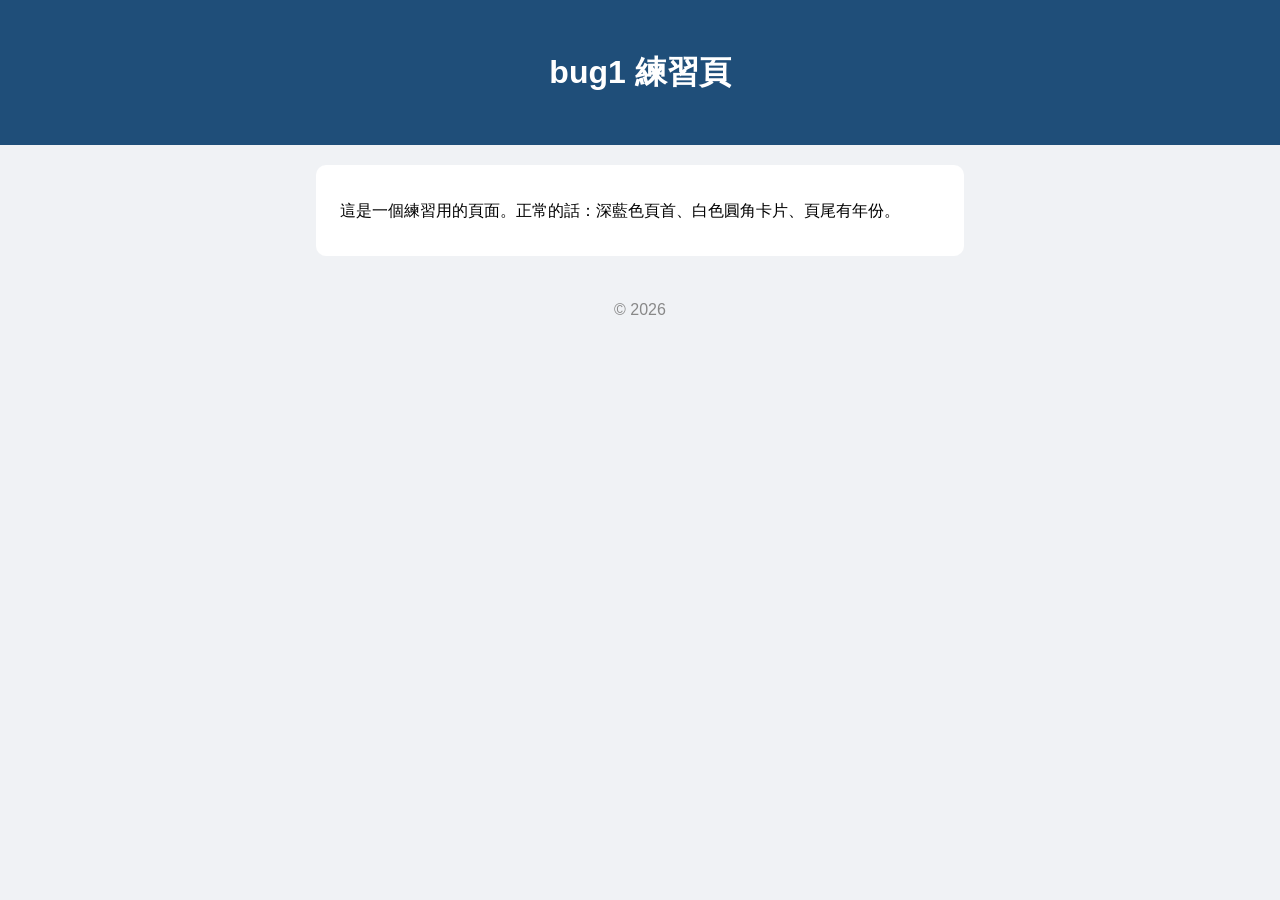
<file: bug1/index.html>
<!DOCTYPE html>
<html lang="zh-Hant-TW">
<head>
  <meta charset="UTF-8">
  <meta name="viewport" content="width=device-width, initial-scale=1.0">
  <title>bug1 練習頁</title>
  <link rel="stylesheet" href="style.css">
</head>
<body>
  <header>
    <h1>bug1 練習頁</h1>
  </header>
  <main class="card">
    <p>這是一個練習用的頁面。正常的話：深藍色頁首、白色圓角卡片、頁尾有年份。</p>
    <p id="msg"></p>
  </main>
  <footer>© <span id="year"></span></footer>
  <script src="main.js"></script>
</body>
</html>
</file>
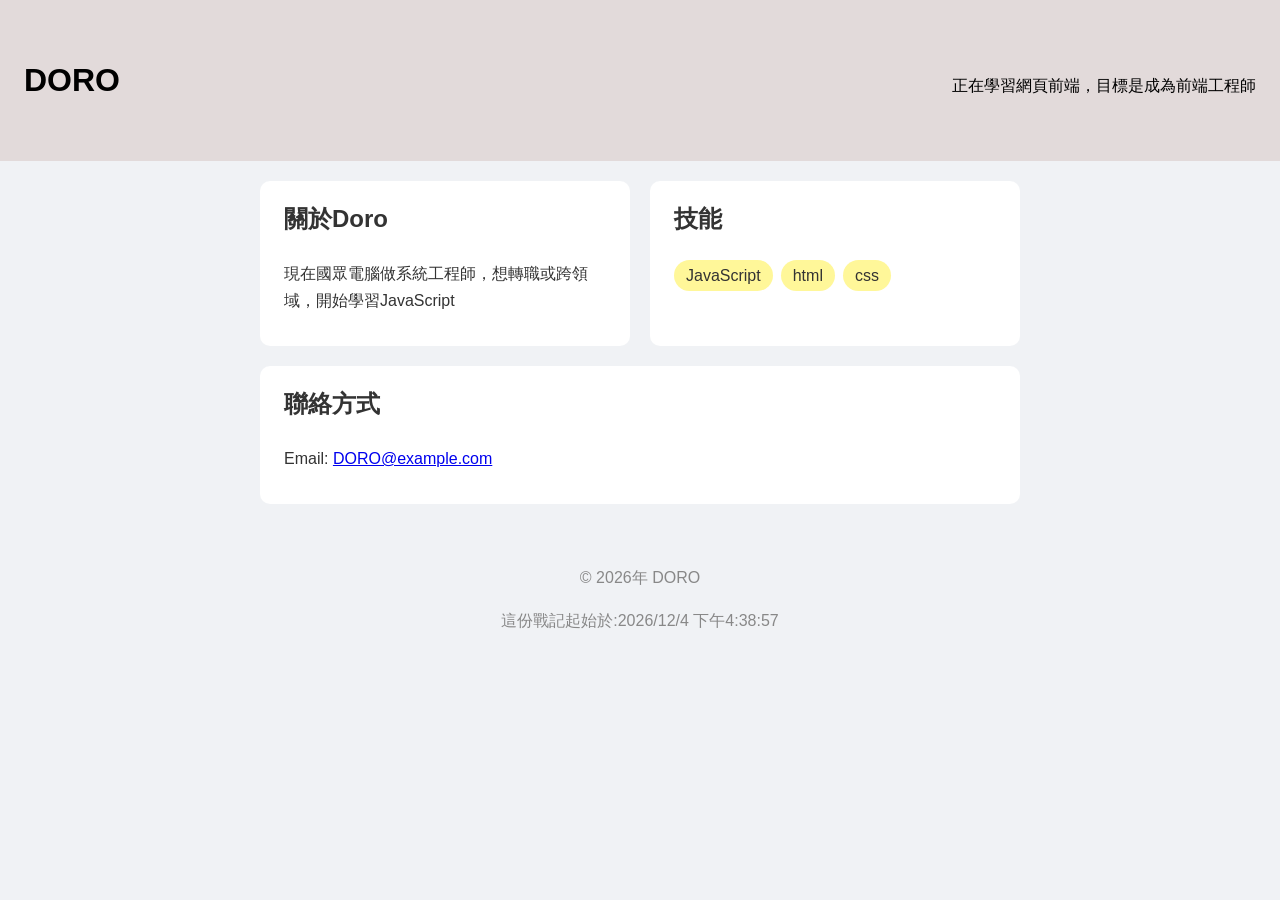
<file: resume/index.html>
<!DOCTYPE html>
<html lang="zh-Hant-TW">
    <head>
        <meta charset="UTF-8">
        <meta name="viewport" content="width=device-width, initial-scale=1.0">
        <title>DORO戰記</title>
        <link rel="stylesheet" href="style.css">
    </head>
    <body>
        <header>
            <h1>DORO</h1>
            <p>正在學習網頁前端，目標是成為前端工程師</p>
        </header>

        <main class="cards">
            <section class="card">
                <h2>關於Doro</h2>
                <p>現在國眾電腦做系統工程師，想轉職或跨領域，開始學習JavaScript</p>
            </section>

            <section class="card">
                <h2>技能</h2>
                    <ul class="tags">
                        <li>JavaScript</li>
                        <li>html</li>
                        <li>css</li>
                    </ul>
            </section>

            <section class="card">
                <h2>聯絡方式</h2>
                <p>Email: <a class="GmailButton" href="mailto:DORO@example.com">DORO@example.com</a></p>
            </section>
        </main>

        <footer>
            <p>© <span id="year"></span> DORO</p>
            <p>這份戰記起始於:<span id="OpenedTime3"></span></p>
        </footer>
        <script src="main.js"></script>
    </body>
</html>
</file>
<file: bug1/style.css>
body { font-family: "Microsoft JhengHei", sans-serif; background-color: #f0f2f5; margin: 0; line-height: 1.7; }
header { background-color: #1f4e79; color: white; text-align: center; padding: 24px; }
.card { background-color: white; max-width: 600px; margin: 20px auto; padding: 16px 24px; border-radius: 10px; }
footer { text-align: center; color: #888; padding: 20px; }
</file>
<file: resume/style.css>
body{
    font-family: "Microsoft JhengHei", sans-serif;
    background-color: #F0F2F5;
    color:#333;
    line-height: 1.7;
    margin:0;
}

header{
    display: flex;
    justify-content:space-between;
    align-items:baseline;
    background-color:rgb(226, 218, 218);
    color:black;
    text-align:center;
    padding:32px 24px;
}

.cards{
    display: flex;
    flex-wrap: wrap;
    gap:20px;
    max-width: 760px;
    margin: 20px auto;
    padding: 0 16px;
}

.card{
    background-color: white;
    padding:16px 24px;
    border-radius: 10px;
    flex: 1 1 300px;  
}

h2{
    color:#333;
    margin-top: 2px;
}

.tags{
    display: flex;
    flex-wrap: wrap;
    /*flex-direction:row;*/
    gap:8px;
    list-style:none;
    padding: 0;
}

.tags li{
    padding: 2px 12px;
    background-color:rgb(255, 247, 153);
    border-radius: 999px;
}

footer{
    text-align:center;
    padding: 24px 0;
    color:#888;
}

.GmailButton:hover{
    color:red;
    font-size: larger;
}

@media (max-width:600px){
    header{
        flex-direction:column;
        padding:20px 12px;
    }
    header h1{
        font-size: 1.5rem;
    }
}
</file>
